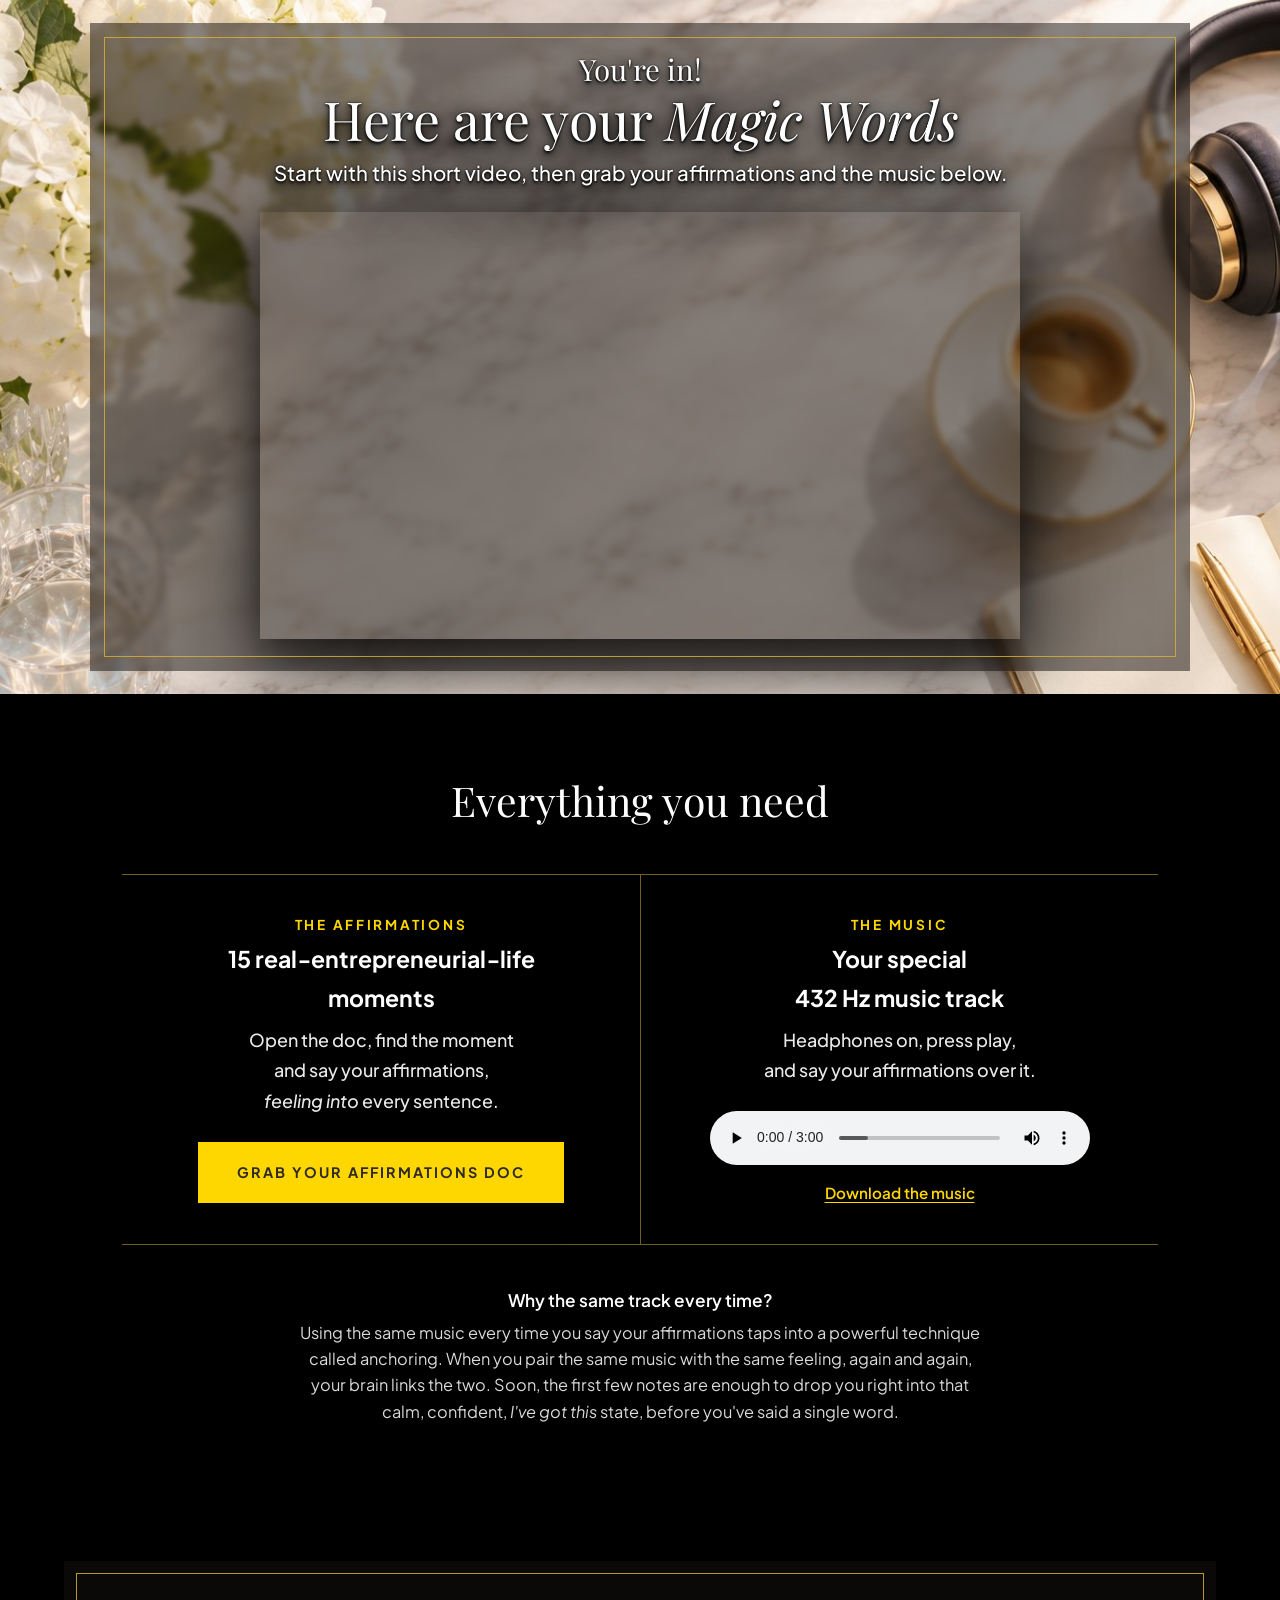
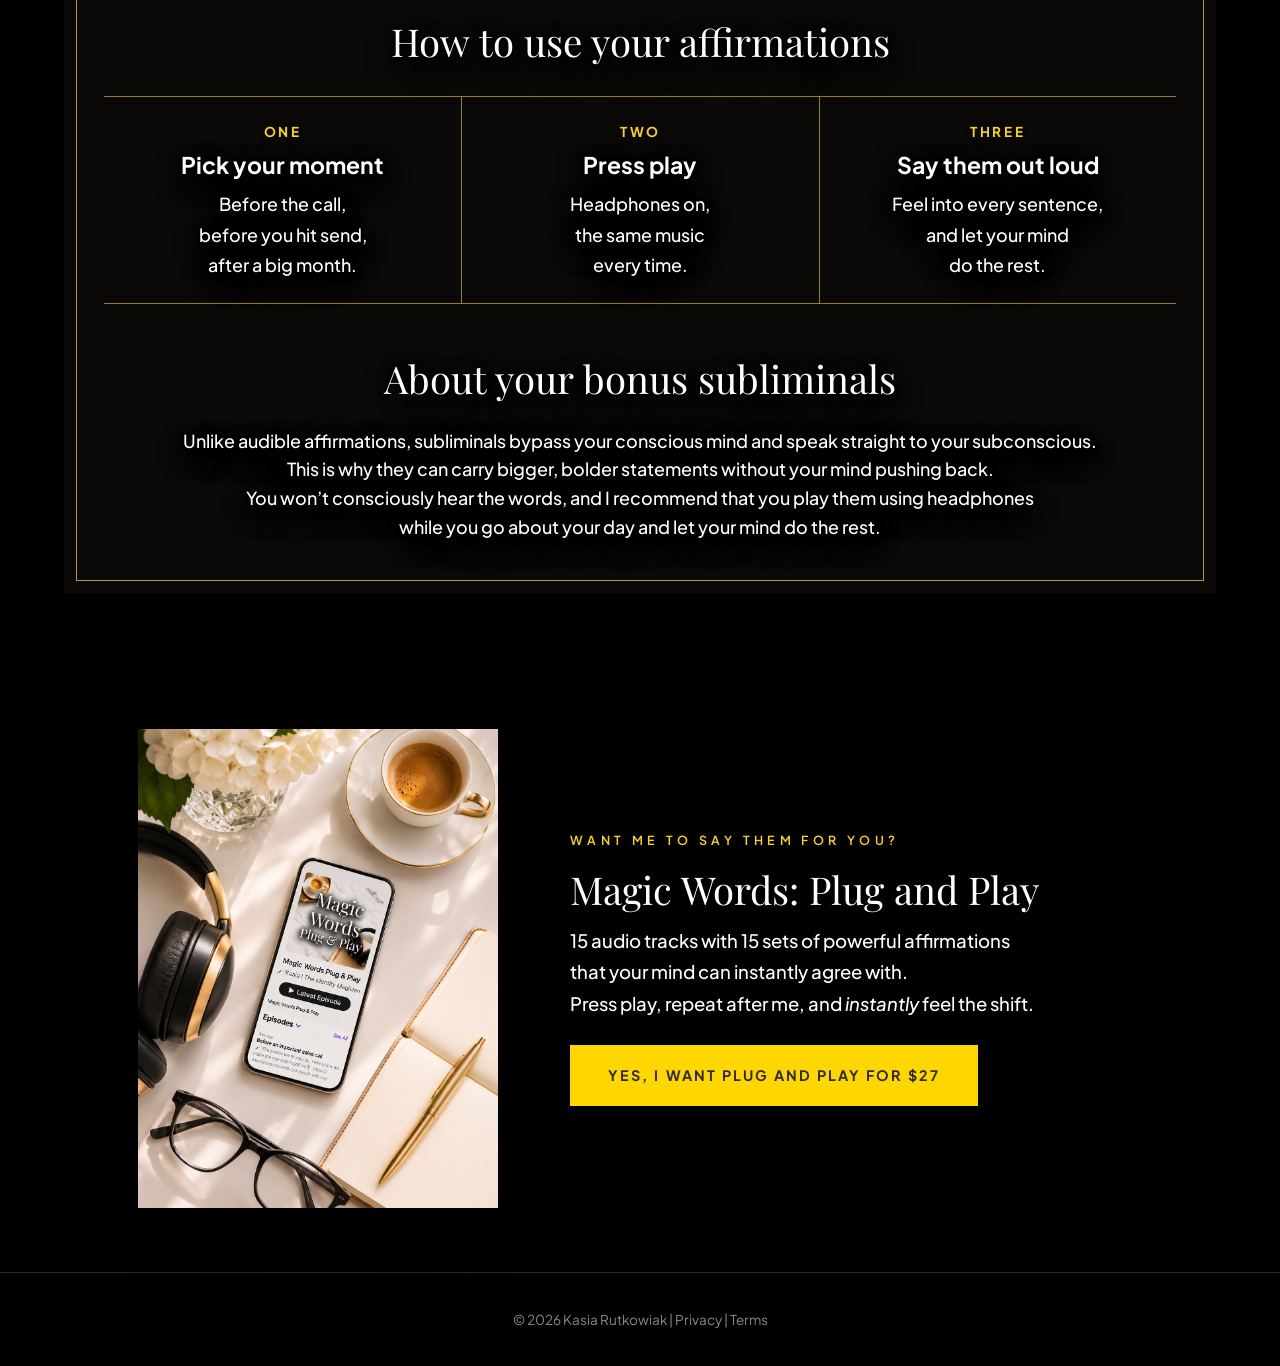
<file: access/index.html>
<!DOCTYPE html>
<html lang="en">
<head>
<meta charset="UTF-8">
<meta name="viewport" content="width=device-width, initial-scale=1.0">
<meta name="robots" content="noindex">
<title>Your Magic Words</title>
<link rel="preconnect" href="https://fonts.googleapis.com">
<link rel="preconnect" href="https://fonts.gstatic.com" crossorigin>
<link href="https://fonts.googleapis.com/css2?family=Playfair+Display:ital,wght@0,400;0,500;1,400&family=Plus+Jakarta+Sans:ital,wght@0,400;0,500;0,600;0,700;1,500&display=swap" rel="stylesheet">
<style>
:root { --gold:#d4af37; --bright:#ffd700; --dark:#2F2A26; }
* { margin:0; padding:0; box-sizing:border-box; }
body { font-family:'Plus Jakarta Sans',sans-serif; background:#000; color:#fff; line-height:1.7; -webkit-font-smoothing:antialiased; }
.wrap { max-width:1100px; margin:0 auto; padding:0 2rem; }
.eyebrow { display:block; font-size:0.78rem; letter-spacing:0.35em; text-transform:uppercase; font-weight:600; color:var(--bright); margin-bottom:0.9rem; }

.hero { background:url('../img/delivery_marble.jpg') center / cover no-repeat fixed; padding:2.5vh 6vw; }
.glass { background:rgba(20,17,15,0.5); -webkit-backdrop-filter:blur(3px); backdrop-filter:blur(3px); position:relative; max-width:1100px; margin:0 auto; padding:1.8rem 2.4rem 2rem; text-align:center; }
.glass::before { content:''; position:absolute; inset:14px; border:1px solid rgba(212,175,55,0.85); pointer-events:none; }
.hero .pre { font-family:'Playfair Display',serif; font-size:clamp(1.4rem,2.3vw,1.9rem); line-height:1.2; margin-bottom:0.15rem; }
.hero h1 { font-family:'Playfair Display',serif; font-weight:400; font-size:clamp(2.1rem,4.2vw,3.4rem); line-height:1.1; margin-bottom:0.5rem; }
.hero .sub { font-size:clamp(1.05rem,1.6vw,1.3rem); font-weight:500; }
.hero .pre, .hero h1, .hero .sub { text-shadow:0 0 2px rgba(0,0,0,1), 0 2px 3px rgba(0,0,0,0.95), 0 4px 10px rgba(0,0,0,0.9), 0 10px 28px rgba(0,0,0,0.85), 0 18px 56px rgba(0,0,0,0.7); }
.video { max-width:min(760px, calc((100vh - 330px) * 16 / 9)); margin:1.3rem auto 0; aspect-ratio:16/9; background:#111; border:1px solid rgba(212,175,55,0.45); }
.video iframe { width:100%; height:100%; border:0; display:block; }
.video-ph { height:100%; display:flex; flex-direction:column; align-items:center; justify-content:center; gap:0.6rem; color:#bdbdbd; }
.video-ph span { width:74px; height:74px; border-radius:50%; background:var(--bright); color:var(--dark); display:flex; align-items:center; justify-content:center; font-size:1.6rem; padding-left:6px; }

.get { padding:4.5rem 0 4rem; text-align:center; }
.get h2 { font-family:'Playfair Display',serif; font-weight:400; font-size:clamp(1.9rem,3.2vw,2.6rem); margin-bottom:2.4rem; }
.cards { display:grid; grid-template-columns:1fr 1fr; border-top:1px solid rgba(212,175,55,0.55); border-bottom:1px solid rgba(212,175,55,0.55); }
.cards > div { padding:2.4rem 2rem; }
.cards > div + div { border-left:1px solid rgba(212,175,55,0.55); }
.cards .n { display:block; font-weight:700; font-size:0.85rem; letter-spacing:0.2em; text-transform:uppercase; color:var(--bright); }
.cards h3 { font-size:clamp(1.35rem,1.8vw,1.55rem); font-weight:700; margin:0.15rem 0 0.5rem; }
.cards p { font-size:clamp(1.08rem,1.4vw,1.2rem); font-weight:500; margin-bottom:1.6rem; color:#e9e9e9; }
.cta { display:inline-block; background:var(--bright); color:var(--dark); text-decoration:none; font-weight:700; letter-spacing:0.14em; text-transform:uppercase; font-size:0.9rem; padding:1.15rem 2.4rem; box-shadow:0 18px 50px rgba(0,0,0,0.6); transition:transform .25s ease, box-shadow .25s ease; }
.cta:hover { transform:scale(1.05); }
audio { width:100%; max-width:380px; margin:0 auto 0.4rem; display:block; }
.audio-ph { border:1px dashed rgba(212,175,55,0.6); color:#bdbdbd; padding:1rem; max-width:380px; margin:0 auto; font-size:0.95rem; }

.how { background:#fff; color:#000; padding:3rem 0; text-align:center; }
.how h2 { font-family:'Playfair Display',serif; font-weight:400; font-size:clamp(1.8rem,3vw,2.4rem); margin-bottom:1.4rem; }
.steps { display:grid; grid-template-columns:repeat(3,1fr); border-top:1px solid rgba(212,175,55,0.55); border-bottom:1px solid rgba(212,175,55,0.55); }
.steps > div { padding:1.4rem; }
.steps > div + div { border-left:1px solid rgba(212,175,55,0.55); }
.steps .n { display:block; font-weight:700; font-size:0.85rem; letter-spacing:0.2em; text-transform:uppercase; color:#9a7a1f; }
.steps h3 { font-size:clamp(1.3rem,1.8vw,1.5rem); font-weight:700; margin:0.15rem 0 0.3rem; }
.steps p { font-size:clamp(1.08rem,1.4vw,1.2rem); font-weight:500; }

.upgrade { padding:4rem 0; }
.up { display:grid; grid-template-columns:0.8fr 1.2fr; gap:3.5rem; align-items:center; }
.up img { width:100%; max-width:360px; display:block; margin:0 auto; box-shadow:0 30px 80px rgba(0,0,0,0.6); }
.up h2 { font-family:'Playfair Display',serif; font-weight:400; font-size:clamp(1.8rem,3vw,2.4rem); line-height:1.2; margin-bottom:0.8rem; }
.up p { font-size:clamp(1.08rem,1.45vw,1.2rem); font-weight:500; margin-bottom:1.6rem; }

footer { text-align:center; padding:2.2rem 0; border-top:1px solid rgba(212,175,55,0.25); }
footer p { font-size:0.85rem; color:#888; }
footer a { color:#888; text-decoration:none; }

@media (max-width:820px){
  .wrap { padding:0 1.4rem; }
  .hero { background-attachment:scroll; padding:1.2rem; }
  .glass { padding:2.2rem 1.2rem; }
  .glass::before { inset:9px; }
  .cards, .steps, .up { grid-template-columns:1fr; }
  .cards > div + div, .steps > div + div { border-left:none; border-top:1px solid rgba(212,175,55,0.55); }
  .up { gap:2rem; text-align:center; }
  .up img { max-width:280px; }
  .cta { padding:1.1rem 1.5rem; font-size:0.8rem; letter-spacing:0.1em; }
}
.mbr { display:none; }
@media (max-width:820px){ .mbr { display:inline; } .dbr { display:none; } }
h2, p, a, .eyebrow, span { text-wrap:balance; }
.mw-audio { display:block; width:100%; max-width:380px; margin:0.4rem auto 0; }
.dl { display:inline-block; margin-top:0.9rem; color:var(--bright); font-weight:600; font-size:0.95rem; text-decoration:underline; text-underline-offset:3px; }
.why { max-width:400px; margin:1.6rem auto 0; font-size:0.95rem; line-height:1.6; color:#d9d9d9; text-wrap:pretty; }
.why strong { display:inline-block; color:#fff; font-weight:600; margin-bottom:0.35rem; }
.why-wide { max-width:720px; margin:2.6rem auto 0; padding:0 1.2rem; text-align:center; font-size:1.02rem; }
.why-wide strong { font-size:1.08rem; }
.subs { max-width:900px; margin:2.6rem auto 0; padding:0 1.2rem; }
.subs p { text-wrap:wrap !important; }
@media (min-width:821px){ .subs { max-width:1080px; } }
.subs h3 { font-family:'Playfair Display',serif; font-weight:400; font-size:clamp(1.8rem,3vw,2.4rem); margin-bottom:1rem; }
.subs p { font-size:clamp(1.08rem,1.4vw,1.2rem); line-height:1.6; font-weight:500; }
.how-bg { background:url('../img/terrace.jpg') center / cover no-repeat fixed; padding:4.5rem 5vw; }
.how-bg > .wrap { background:rgba(20,17,15,0.55); -webkit-backdrop-filter:blur(3px); backdrop-filter:blur(3px); max-width:1180px; margin:0 auto; padding:3rem 2.5rem 3.2rem; position:relative; box-shadow:0 24px 60px rgba(0,0,0,0.18); }
.how-bg > .wrap::before { content:''; position:absolute; inset:12px; border:1px solid rgba(212,175,55,0.85); pointer-events:none; }
@media (max-width:820px){ .how-bg { padding:2.2rem 14px; } .how-bg > .wrap { padding:2.2rem 1.1rem 2.4rem; } .how-bg > .wrap::before { inset:8px; } }
.how-bg, .how-bg h2, .how-bg h3, .how-bg p { color:#fff !important; }
.how-bg h2, .how-bg h3, .how-bg p { text-shadow:0 0 2px rgba(0,0,0,1), 0 2px 3px rgba(0,0,0,0.95), 0 4px 10px rgba(0,0,0,0.9), 0 10px 28px rgba(0,0,0,0.85); }
.how-bg .steps .n { color:#ffd700 !important; text-shadow:0 0 2px rgba(0,0,0,1), 0 2px 6px rgba(0,0,0,0.9); }
.how-bg .steps, .how-bg .steps > div { border-color:rgba(212,175,55,0.7) !important; }
.hero .video { border:0 !important; background:transparent !important; box-shadow:0 18px 40px rgba(0,0,0,0.55), 0 34px 90px rgba(0,0,0,0.6) !important; }
@media (max-width:600px){ .hero { padding:2vh 3vw !important; } .hero .glass { padding:1.7rem 1rem 1.4rem !important; } .hero .glass::before { inset:7px; } }
</style>
</head>
<body>

<section class="hero">
  <div class="glass">
    <p class="pre">You're in!</p>
    <h1>Here are your<br class="mbr"> <em>Magic Words</em></h1>
    <p class="sub">Start with this short video, then grab your affirmations and the music below.</p>
    <div class="video">
      <iframe src="https://share.descript.com/embed/HeYuESrenUk" title="Magic Words: Start here" allow="autoplay; fullscreen; picture-in-picture" allowfullscreen></iframe>
    </div>
  </div>
</section>

<section class="get">
  <div class="wrap">
    <h2>Everything you need</h2>
    <div class="cards">
      <div>
        <span class="n">The affirmations</span>
        <h3>15 real&#8209;entrepreneurial&#8209;life<br>moments</h3>
        <p>Open the doc, find the moment<br>and say your affirmations,<br><em>feeling into</em> every sentence.</p>
        <a class="cta" href="https://docs.google.com/document/d/1G2ZZAWdtossZC055XMy3KLbxuSmpZag4DdoxrjVLpQ4/copy" target="_blank" rel="noopener">Grab your affirmations doc</a>
      </div>
      <div>
        <span class="n">The music</span>
        <h3>Your special<br>432&nbsp;Hz music&nbsp;track</h3>
        <p>Headphones on, press play,<br>and say your affirmations over it.</p>
        <audio class="mw-audio" controls preload="metadata" src="../audio/magic-words-music.mp3"></audio>
        <a class="dl" href="../audio/magic-words-music.mp3" download="Magic Words 432Hz Music.mp3">Download the music</a>
      </div>
    </div>
    <div class="why why-wide"><strong>Why the same track every time?</strong><br>Using the same music every time you say your affirmations taps into a powerful technique called anchoring. When you pair the same music with the same feeling, again and again, your brain links the two. Soon, the first few notes are enough to drop you right into that calm, confident, <em>I've got this</em> state, before you've said a single word.</div>
  </div>
</section>

<section class="how how-bg">
  <div class="wrap">
    <h2>How to use your affirmations</h2>
    <div class="steps">
      <div><span class="n">One</span><h3>Pick your moment</h3><p>Before the call,<br>before you hit send,<br>after a big month.</p></div>
      <div><span class="n">Two</span><h3>Press play</h3><p>Headphones on,<br>the same music<br>every time.</p></div>
      <div><span class="n">Three</span><h3>Say them out loud</h3><p>Feel into every sentence,<br>and let your mind<br>do the rest.</p></div>
    </div>
    <div class="subs">
      <h3>About your bonus subliminals</h3>
      <p>Unlike audible affirmations, subliminals bypass your conscious mind and speak straight to your subconscious.<br class="dbr"> This is why they can carry bigger, bolder statements without your mind pushing back.<br class="dbr"> You won&rsquo;t consciously hear the words, and I recommend that you play them using headphones<br class="dbr"> while you go about your day and let your mind do the rest.</p>
    </div>
  </div>
</section>

<section class="upgrade">
  <div class="wrap up">
    <div><img src="[data-uri]" alt="Magic Words: Plug and Play on a phone"></div>
    <div>
      <span class="eyebrow">Want me to say them for you?</span>
      <h2>Magic Words:<br class="mbr"> Plug and Play</h2>
      <p>15 audio tracks with 15 sets of powerful affirmations that your mind can instantly agree with.<br class="dbr"> Press play, repeat after me, and <em>instantly</em> feel the shift.</p>
      <a class="cta" href="https://www.kasiarutkowiak.com/magic-words-plug-and-play">Yes, I want Plug and Play for $27</a>
    </div>
  </div>
</section>

<footer><p>&copy; 2026 Kasia Rutkowiak | <a href="https://www.kasiarutkowiak.com/privacy">Privacy</a> | <a href="https://www.kasiarutkowiak.com/terms">Terms</a></p></footer>

</body>
</html>
</file>
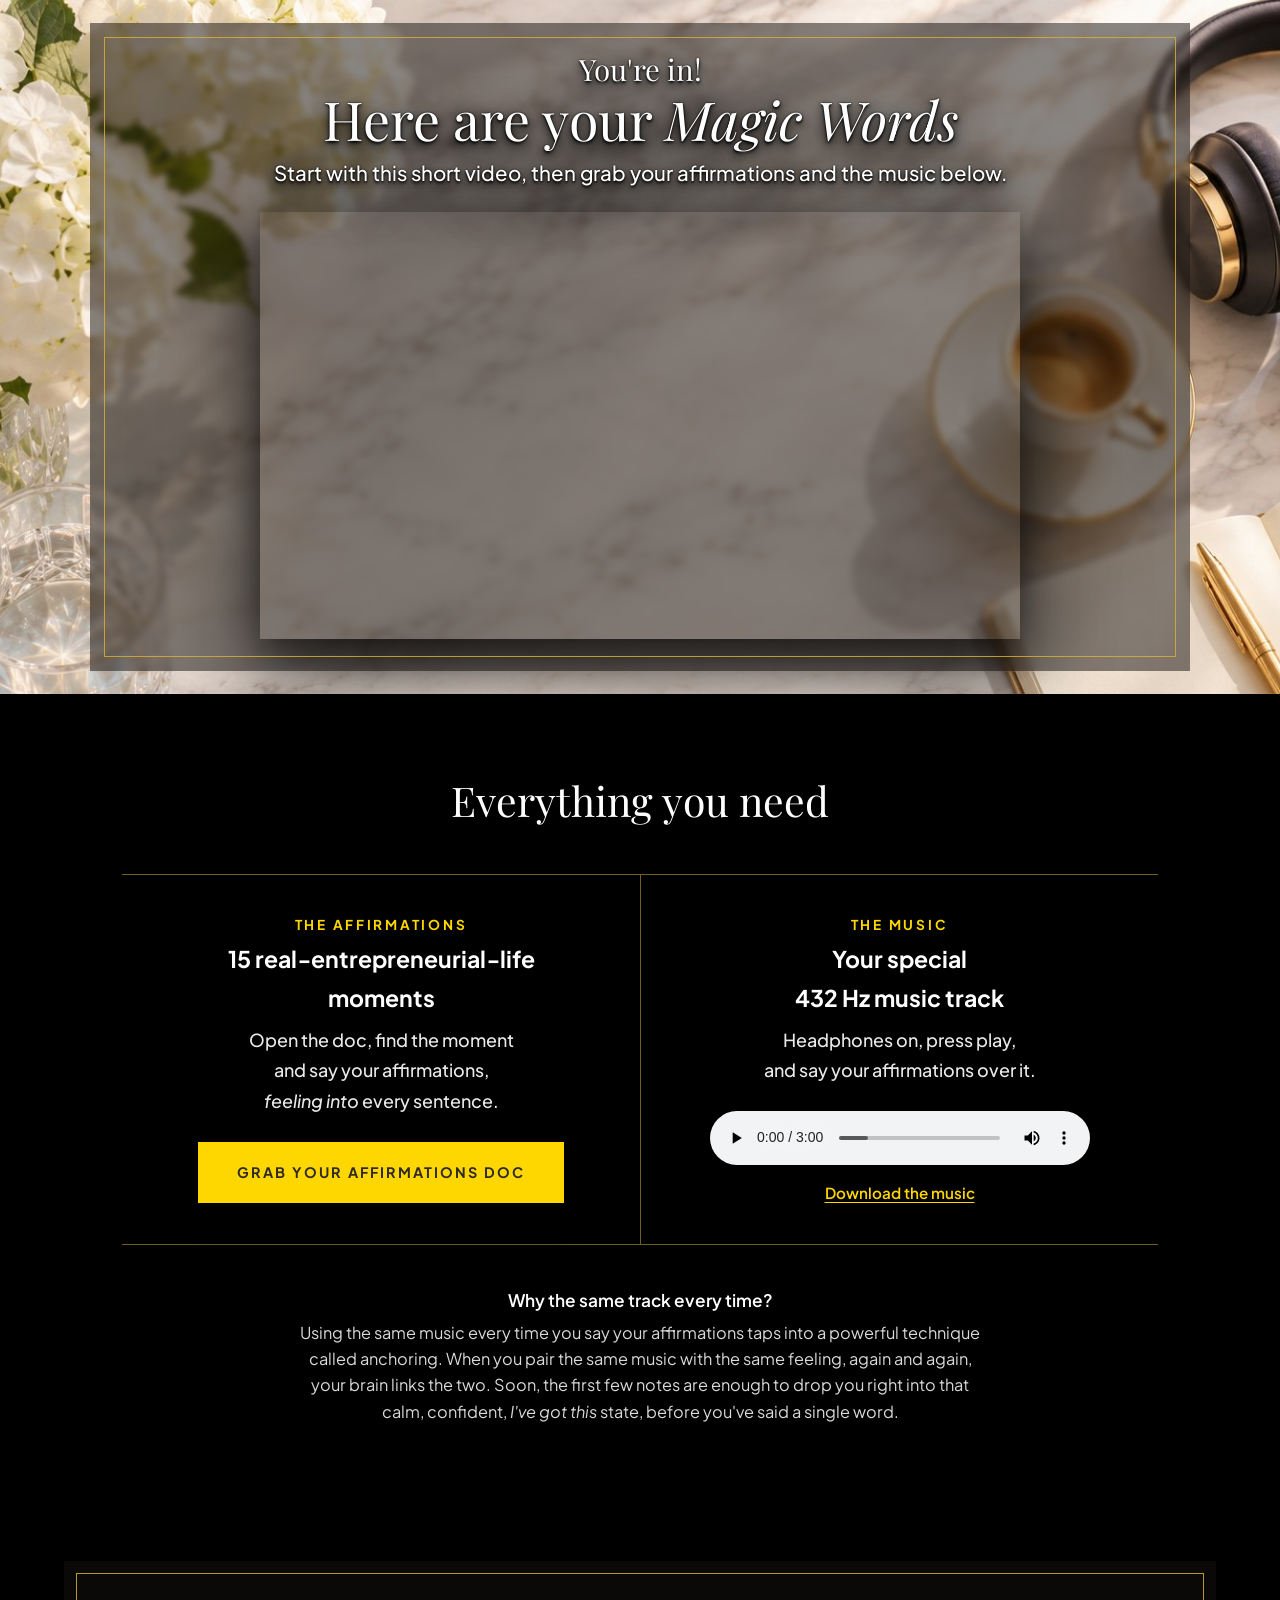
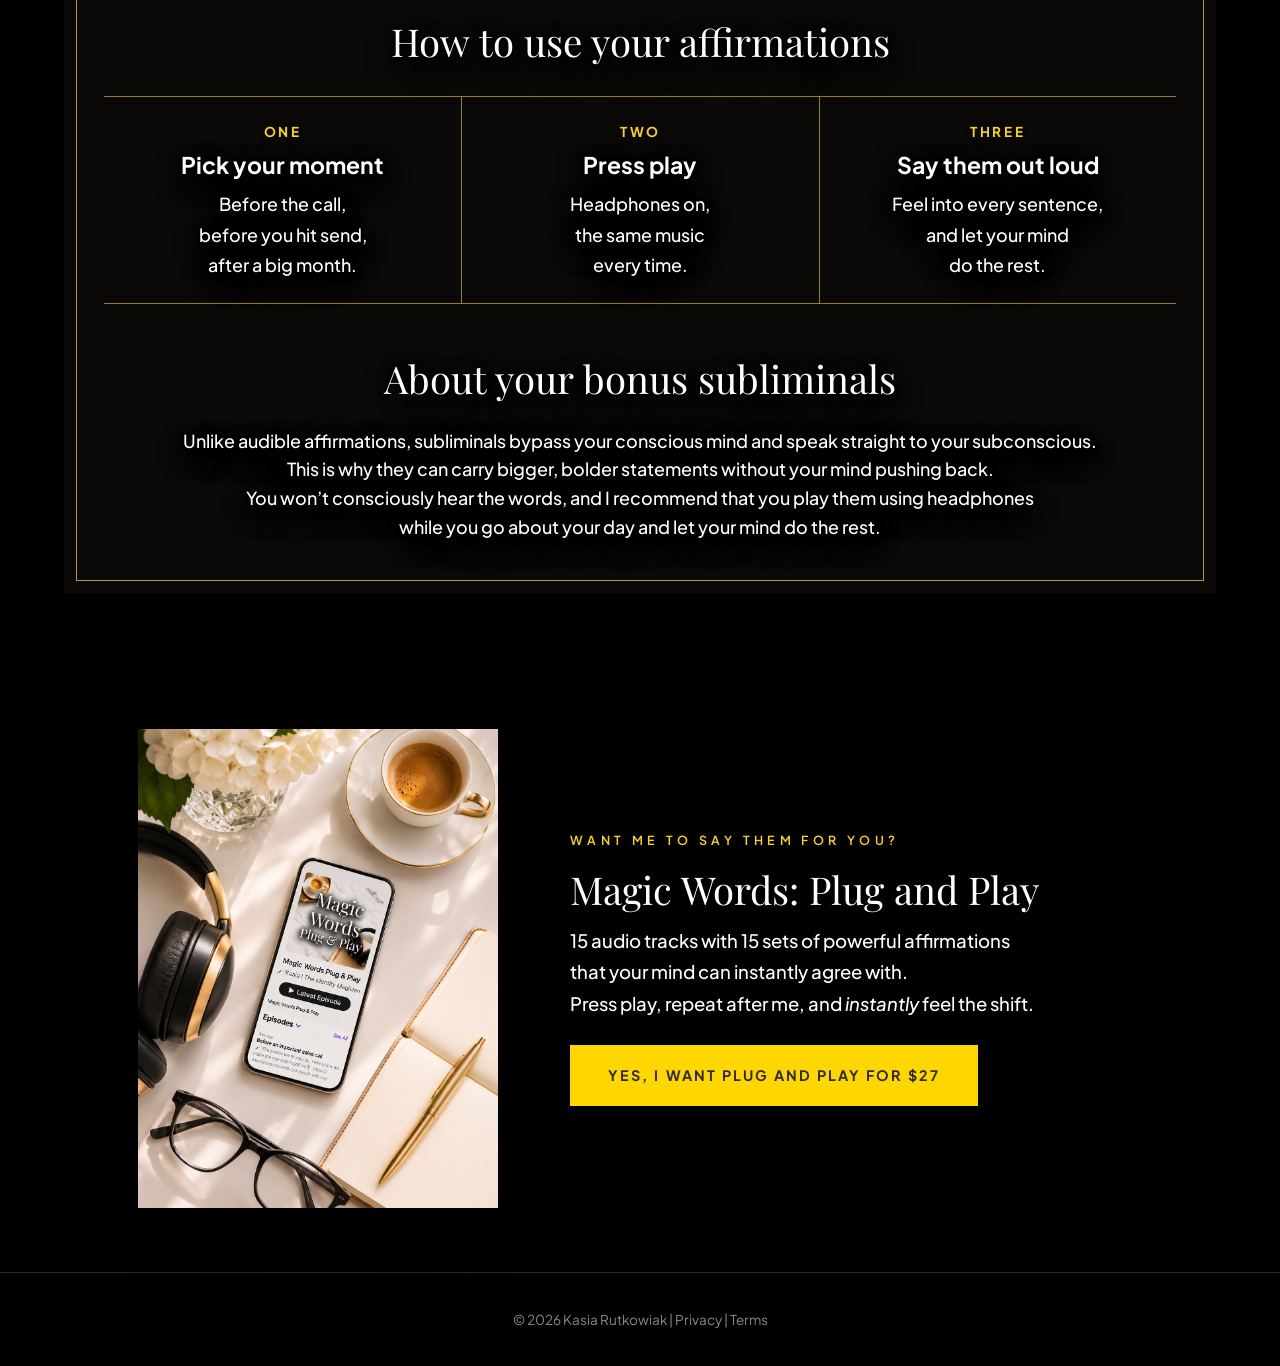
<file: delivery/index.html>
<!doctype html>
<html lang="en"><head><meta charset="utf-8"><meta name="viewport" content="width=device-width,initial-scale=1">
<title>Your Magic Words</title>
<link rel="canonical" href="https://theidentitymagician.github.io/magic-words/access/">
<meta http-equiv="refresh" content="0; url=../access/">
<script>location.replace('../access/'+location.search+location.hash);</script>
<style>body{background:#000;color:#fff;font-family:sans-serif;text-align:center;padding:3rem}a{color:#ffd700}</style>
</head><body><p>Taking you to your Magic Words&hellip; <a href="../access/">Click here if nothing happens.</a></p></body></html>
</file>
